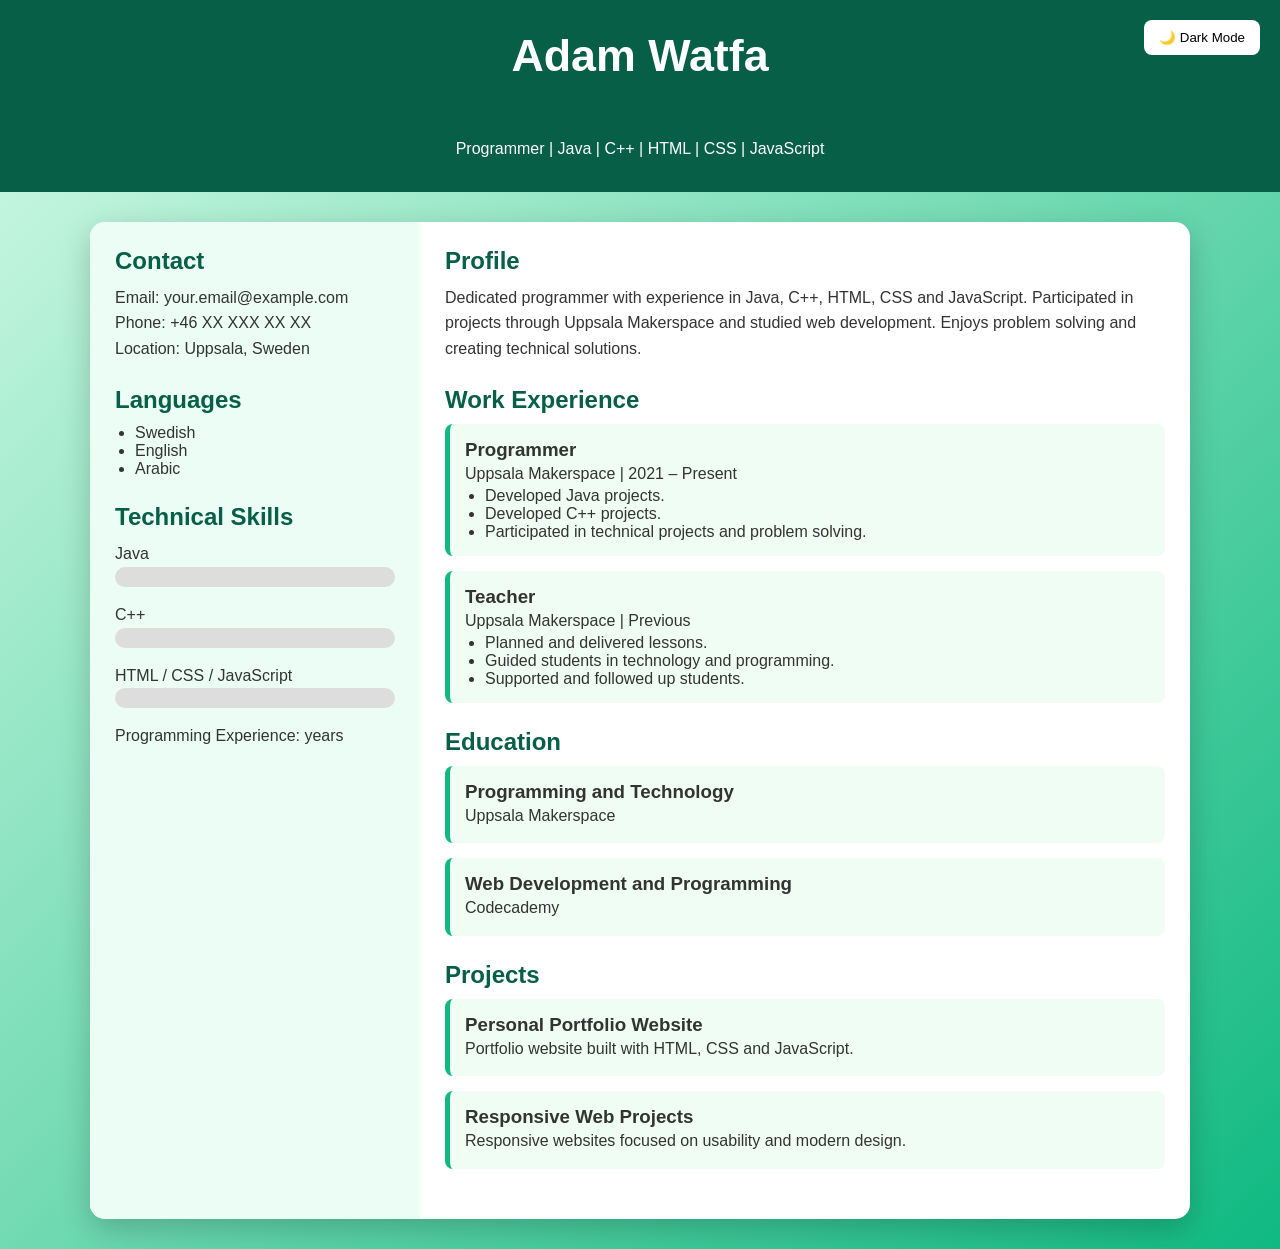
<file: nindex.html>
<!DOCTYPE html>
<html lang="en">
<head>
    <meta charset="UTF-8">
    <meta name="viewport" content="width=device-width, initial-scale=1.0">
    <title>Adam Watfa | Portfolio & Resume</title>

    <!-- CSS File -->
    <link rel="stylesheet" href="styyle.css">
    <script src="scrippt.js"></script>
</head>

<body>

<header>

    <button id="themeBtn">🌙 Dark Mode</button>

    <h1>Adam Watfa</h1>

    <h2 id="typing"></h2>

    <p>Programmer | Java | C++ | HTML | CSS | JavaScript</p>

</header>

<div class="container">

    <aside>

        <section>
            <h2>Contact</h2>
            <p>Email: your.email@example.com</p>
            <p>Phone: +46 XX XXX XX XX</p>
            <p>Location: Uppsala, Sweden</p>
        </section>

        <section>
            <h2>Languages</h2>
            <ul>
                <li>Swedish</li>
                <li>English</li>
                <li>Arabic</li>
            </ul>
        </section>

        <section>
            <h2>Technical Skills</h2>

            <p>Java</p>
            <div class="skill">
                <div class="progress java"></div>
            </div>

            <p>C++</p>
            <div class="skill">
                <div class="progress cpp"></div>
            </div>

            <p>HTML / CSS / JavaScript</p>
            <div class="skill">
                <div class="progress web"></div>
            </div>

            <p>
                Programming Experience:
                <span id="experience"></span> years
            </p>
        </section>

    </aside>

    <main>

        <section>
            <h2>Profile</h2>

            <p>
                Dedicated programmer with experience in Java, C++, HTML, CSS and JavaScript.
                Participated in projects through Uppsala Makerspace and studied web development.
                Enjoys problem solving and creating technical solutions.
            </p>
        </section>

        <section>

            <h2>Work Experience</h2>

            <article>
                <h3>Programmer</h3>
                <p>Uppsala Makerspace | 2021 – Present</p>

                <ul>
                    <li>Developed Java projects.</li>
                    <li>Developed C++ projects.</li>
                    <li>Participated in technical projects and problem solving.</li>
                </ul>
            </article>

            <article>
                <h3>Teacher</h3>
                <p>Uppsala Makerspace | Previous</p>

                <ul>
                    <li>Planned and delivered lessons.</li>
                    <li>Guided students in technology and programming.</li>
                    <li>Supported and followed up students.</li>
                </ul>
            </article>

        </section>

        <section>

            <h2>Education</h2>

            <article>
                <h3>Programming and Technology</h3>
                <p>Uppsala Makerspace</p>
            </article>

            <article>
                <h3>Web Development and Programming</h3>
                <p>Codecademy</p>
            </article>

        </section>

        <section>

            <h2>Projects</h2>

            <article>
                <h3>Personal Portfolio Website</h3>
                <p>
                    Portfolio website built with HTML, CSS and JavaScript.
                </p>
            </article>

            <article>
                <h3>Responsive Web Projects</h3>
                <p>
                    Responsive websites focused on usability and modern design.
                </p>
            </article>

        </section>

    </main>

</div>

<button id="topBtn">↑</button>

<!-- JavaScript File -->
<script src="scrippt.js"></script>

</body>
</html>
</file>
<file: styyle.css>
*{
    margin:0;
    padding:0;
    box-sizing:border-box;
}

body{
    font-family:Arial, sans-serif;
    background:linear-gradient(135deg,#d1fae5,#10b981);
    color:#333;
}

header{
    background:#065f46;
    color:white;
    text-align:center;
    padding:30px;
}

header h1{
    font-size:2.8rem;
    margin-bottom:10px;
}

#typing{
    height:35px;
    color:#a7f3d0;
}

.container{
    max-width:1100px;
    margin:30px auto;
    display:flex;
    background:white;
    border-radius:15px;
    overflow:hidden;
    box-shadow:0 10px 30px rgba(0,0,0,0.2);
}

aside{
    width:30%;
    background:#ecfdf5;
    padding:25px;
}

main{
    width:70%;
    padding:25px;
}

section{
    margin-bottom:25px;
}

h2{
    color:#065f46;
    margin-bottom:10px;
}

p{
    line-height:1.6;
}

ul{
    padding-left:20px;
}

article{
    background:#f0fdf4;
    padding:15px;
    border-left:5px solid #10b981;
    border-radius:8px;
    margin-bottom:15px;
    transition:0.3s;
}

article:hover{
    transform:translateX(5px);
    box-shadow:0 5px 15px rgba(0,0,0,0.1);
}

/* Skill Bars */

.skill{
    width:100%;
    height:20px;
    background:#ddd;
    border-radius:20px;
    overflow:hidden;
    margin-bottom:15px;
}

.progress{
    height:100%;
    width:0;
    background:#10b981;
    transition:2s;
}

/* Scroll Animation */

.hidden{
    opacity:0;
    transform:translateY(40px);
    transition:all .8s ease;
}

.show{
    opacity:1;
    transform:translateY(0);
}

/* Back to Top Button */

#topBtn{
    position:fixed;
    bottom:20px;
    right:20px;
    border:none;
    background:#10b981;
    color:white;
    font-size:20px;
    width:50px;
    height:50px;
    border-radius:50%;
    cursor:pointer;
    display:none;
    box-shadow:0 5px 15px rgba(0,0,0,.3);
}

#topBtn:hover{
    background:#065f46;
}

/* Dark Mode */

.dark-mode{
    background:#111827;
    color:white;
}

.dark-mode .container{
    background:#1f2937;
}

.dark-mode aside{
    background:#111827;
}

.dark-mode article{
    background:#374151;
    color:white;
}

.dark-mode h2{
    color:#a7f3d0;
}

#themeBtn{
    position:absolute;
    top:20px;
    right:20px;
    padding:10px 15px;
    border:none;
    border-radius:8px;
    cursor:pointer;
    background:white;
}

/* Responsive Design */

@media(max-width:768px){

    .container{
        flex-direction:column;
    }

    aside,
    main{
        width:100%;
    }

    header h1{
        font-size:2rem;
    }
}
</file>
